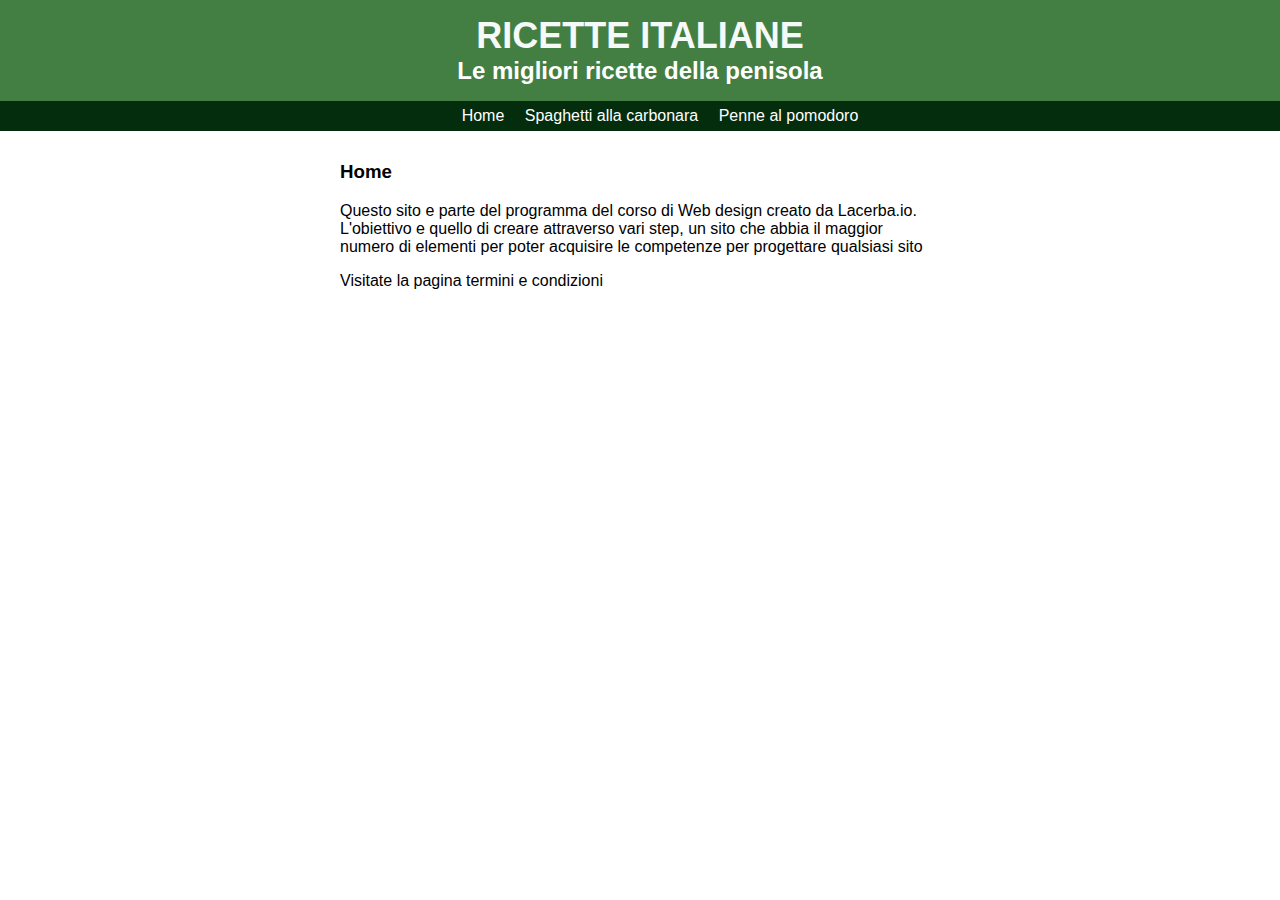
<file: index.html>
<!DOCTYPE html>
<html>

<head>
    <meta charset="UTF-8">
    <title>Ricette italiane</title>
    <link rel="stylesheet" type="text/css" href="style/main.css">
</head>

<body>

    <DIV id="header">
        <a href="index.html" id="head">
            <h1>Ricette italiane</h1>
            <h2>Le migliori ricette della penisola</h2>
        </a>
        <ul id="nav">
            <li><a href="index.html">Home</a></li>
            <li><a href="carbonara.html">Spaghetti alla carbonara</a></li>
            <li><a href="pomodoro.html">Penne al pomodoro</a></li>
        </ul>
    </DIV>
    <DIV>
        <DIV id="content">
            <h3>Home</h3>
            <p>Questo sito e parte del programma del corso di Web design creato da Lacerba.io.
                L'obiettivo e quello di creare attraverso vari step, un sito che abbia il maggior numero di elementi per
                poter acquisire
                le competenze per progettare qualsiasi sito</p>

            <p>Visitate la pagina <a href="term.html">termini e condizioni</a></p>
        </DIV>
</body>

</html>
</file>
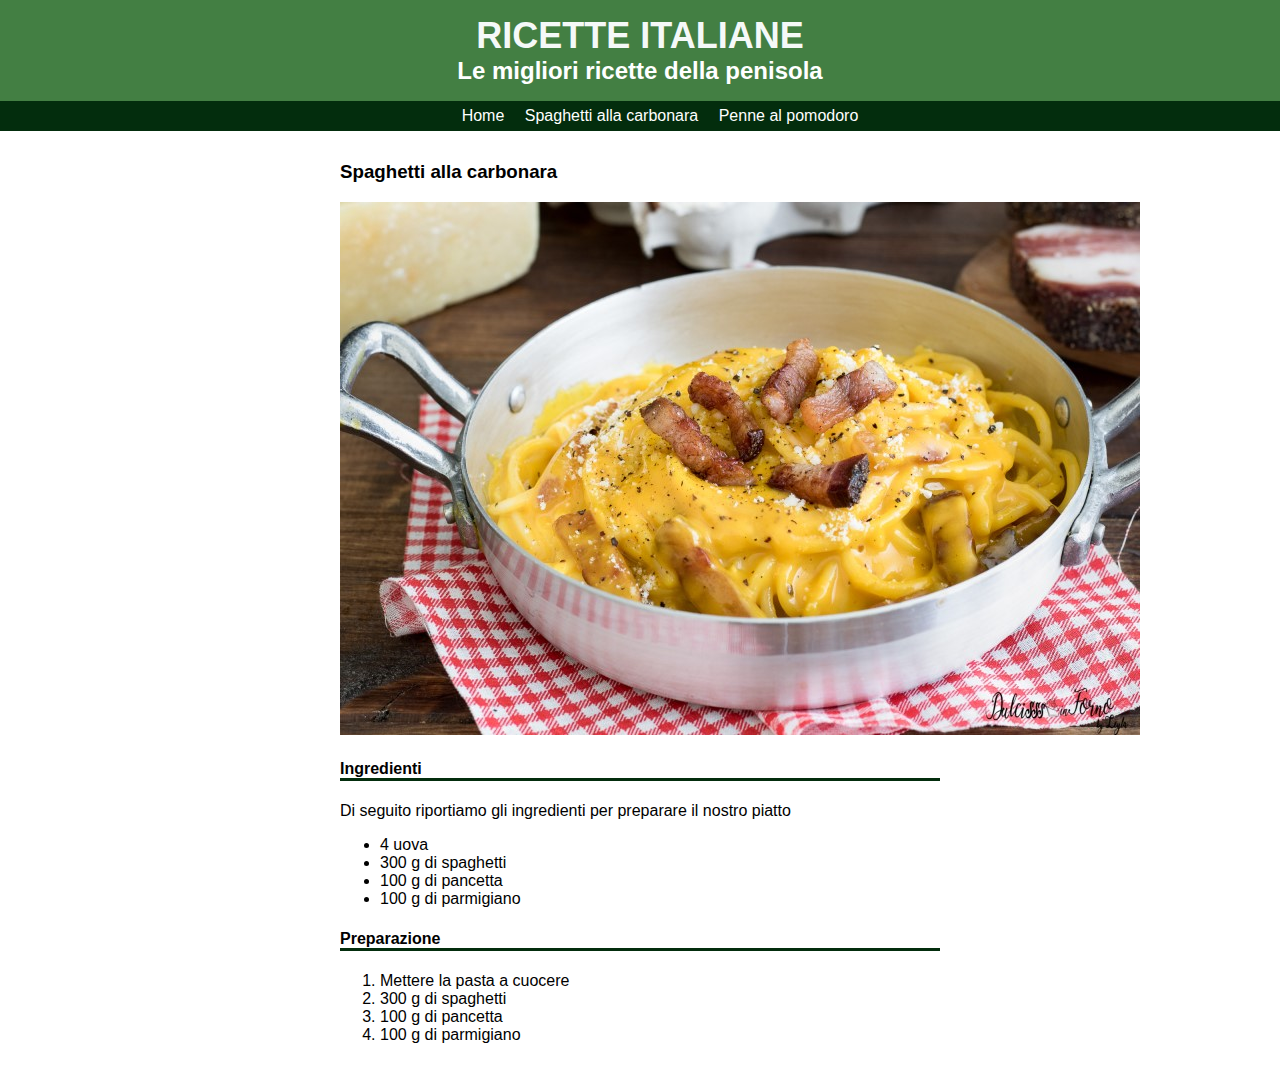
<file: carbonara.html>
<!DOCTYPE html>
<html>

<head>
    <meta charset="UTF-8">
    <title>Ricette italiane</title>
    <link rel="stylesheet" type="text/css" href="style/main.css">
</head>

<body>
    <DIV id="header">
        <a href="index.html" id="head">
            <h1>Ricette italiane</h1>
            <h2>Le migliori ricette della penisola</h2>
            <ul id="nav">
                <li><a href="index.html">Home</a></li>
                <li><a href="carbonara.html">Spaghetti alla carbonara</a></li>
                <li><a href="pomodoro.html">Penne al pomodoro</a></li>
            </ul>
    </DIV>
    <DIV id="content">
    <h3>Spaghetti alla carbonara</h3>
    <img src="immagini/spaghetti carbonara.jpeg" alt="Spaghetti alla carbonara">
    <h4>Ingredienti</h4>
    <p>Di seguito riportiamo gli ingredienti per preparare il nostro piatto</p>
    <ul>
        <li>4 uova</li>
        <li>300 g di spaghetti</li>
        <li>100 g di pancetta</li>
        <li>100 g di parmigiano</li>
    </ul>
    <h4>Preparazione</h4>
    <ol>
        <li>Mettere la pasta a cuocere</li>
        <li>300 g di spaghetti</li>
        <li>100 g di pancetta</li>
        <li>100 g di parmigiano</li>
        </DIV>
    </ol>
</body>

</html>
</file>
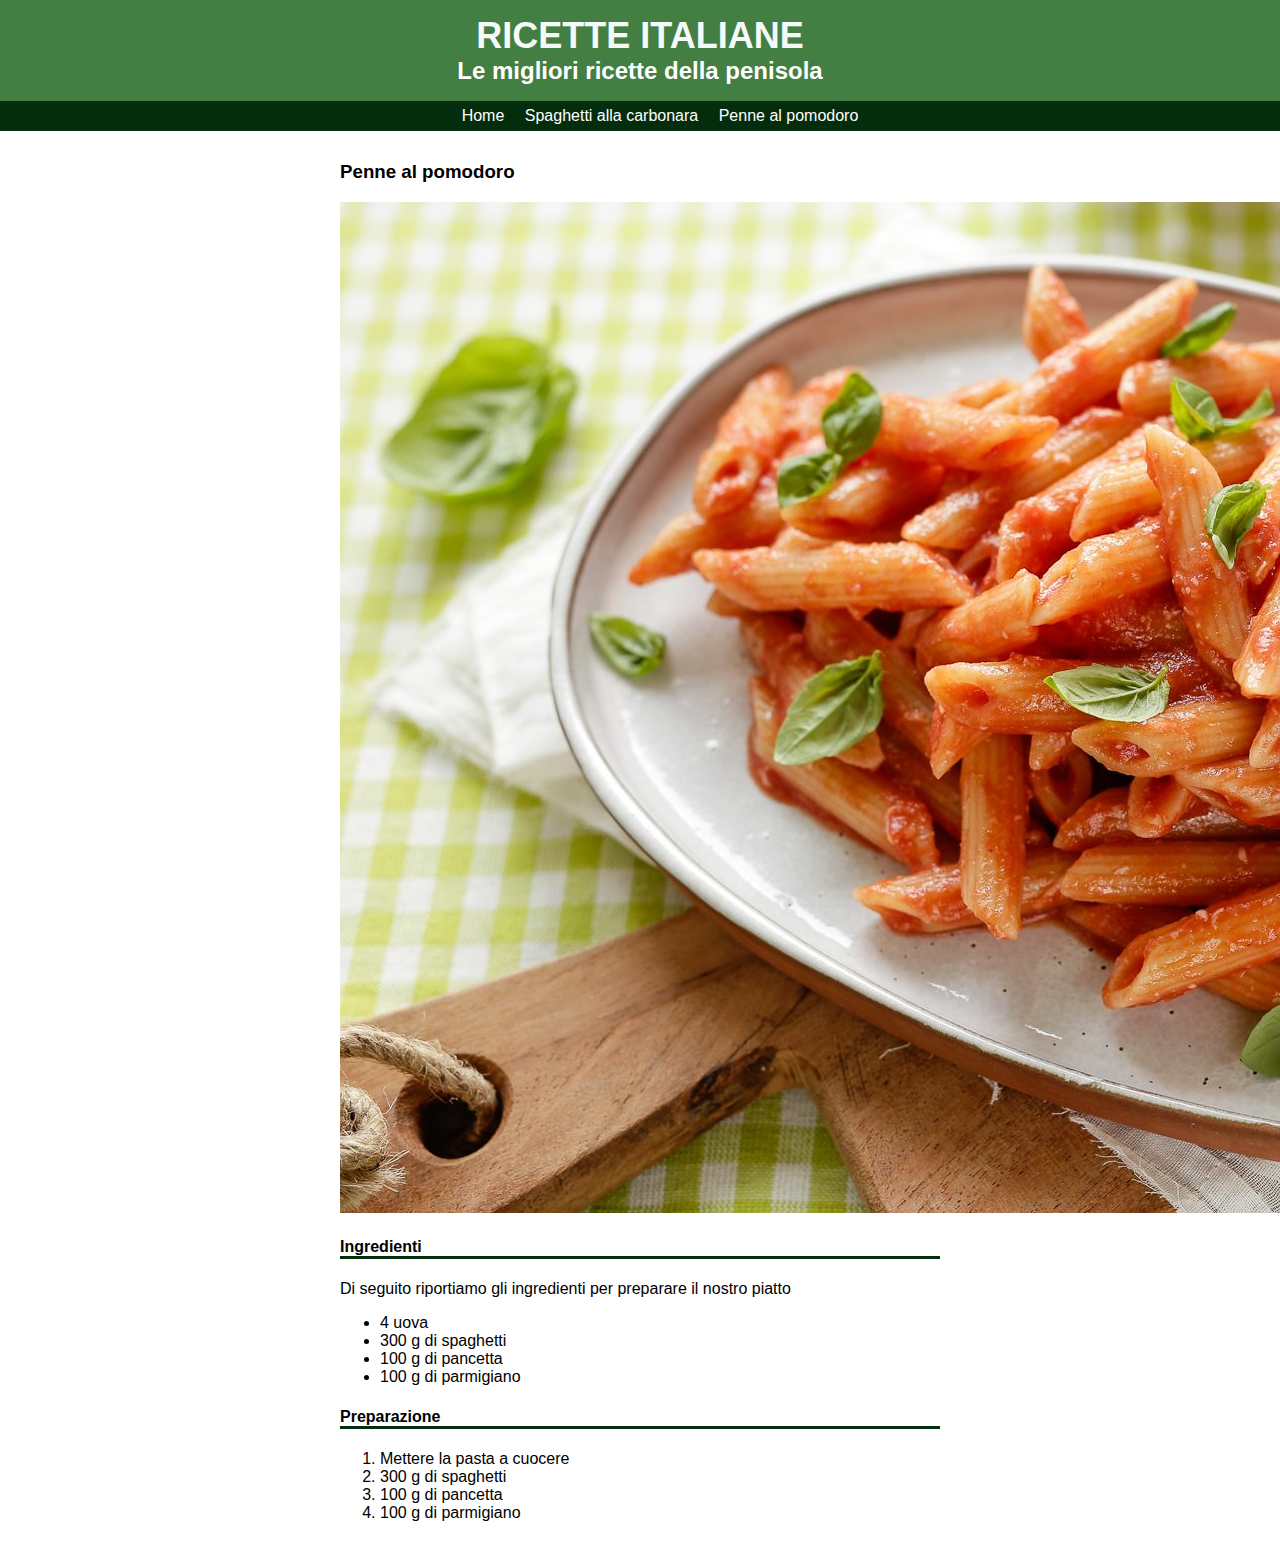
<file: pomodoro.html>
<!DOCTYPE html>
<html>

<head>
    <meta charset="UTF-8">
    <title>Ricette italiane</title>
    <link rel="stylesheet" type="text/css" href="style/main.css">
</head>

<body>
    <DIV id="header">
        <a href="index.html" id="head">
            <h1>Ricette italiane</h1>
            <h2>Le migliori ricette della penisola</h2>
        </a>
        <ul id="nav">
            <li><a href="index.html">Home</a></li>
            <li><a href="carbonara.html">Spaghetti alla carbonara</a></li>
            <li><a href="pomodoro.html">Penne al pomodoro</a></li>
        </ul>
    </DIV>
    </DIV>
    <DIV id="content">
        <h3>Penne al pomodoro</h3>
        <img src="immagini/penne pomodoro.jpeg" alt="Penne al pomodoro">
        <h4>Ingredienti</h4>
        <p>Di seguito riportiamo gli ingredienti per preparare il nostro piatto</p>
        <ul>
            <li>4 uova</li>
            <li>300 g di spaghetti</li>
            <li>100 g di pancetta</li>
            <li>100 g di parmigiano</li>
        </ul>
        <h4>Preparazione</h4>
        <ol>
            <li>Mettere la pasta a cuocere</li>
            <li>300 g di spaghetti</li>
            <li>100 g di pancetta</li>
            <li>100 g di parmigiano</li>
    </DIV>
    </ol>
</body>

</html>
</file>
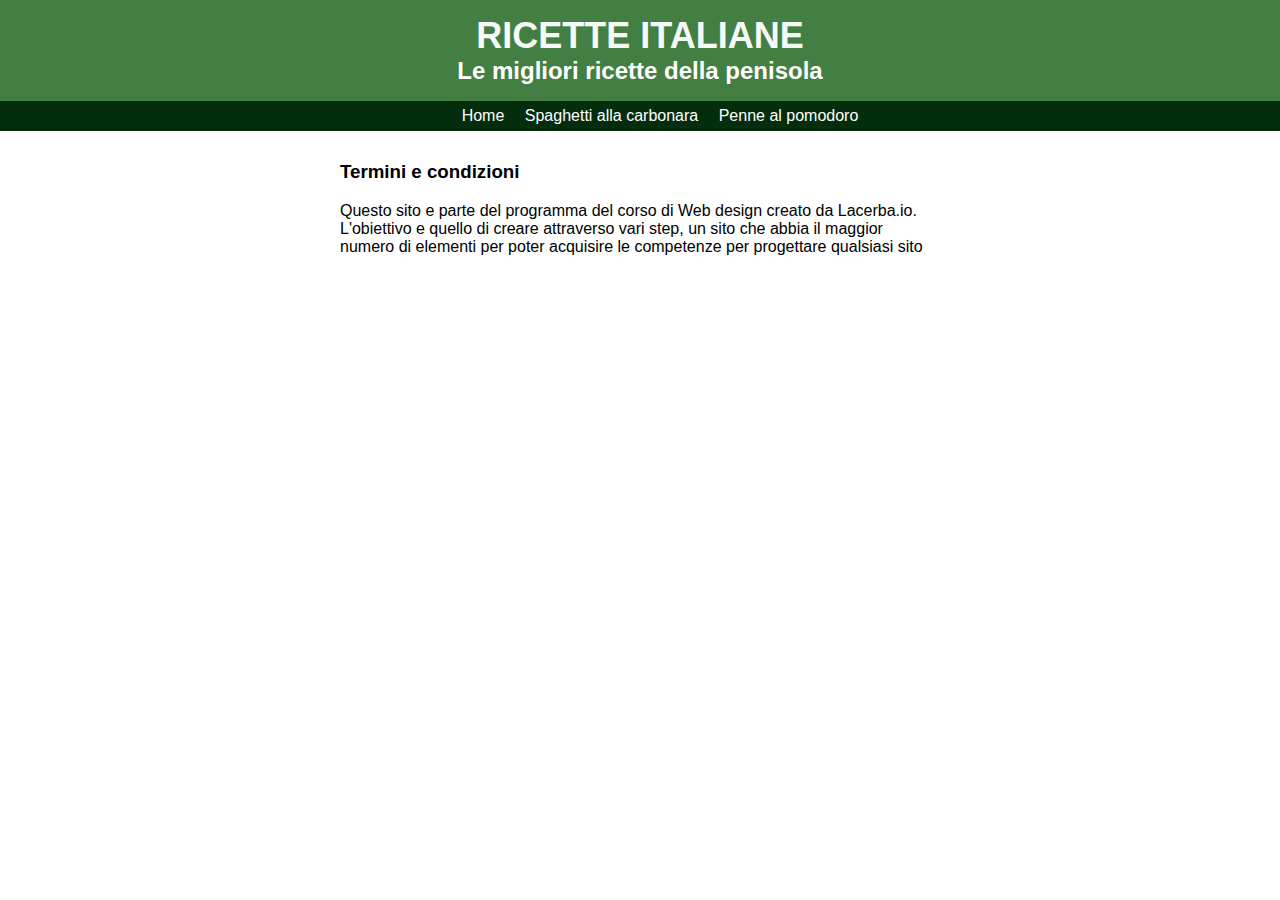
<file: term.html>
<!DOCTYPE html>
<html>

<head>
    <meta charset="UTF-8">
    <title>Ricette italiane</title>
    <link rel="stylesheet" type="text/css" href="style/main.css">
</head>

<body>

    <DIV id="header">
        <a href="index.html" id="head">
            <h1>Ricette italiane</h1>
            <h2>Le migliori ricette della penisola</h2>
        </a>
        <ul id="nav">
            <li><a href="index.html">Home</a></li>
            <li><a href="carbonara.html">Spaghetti alla carbonara</a></li>
            <li><a href="pomodoro.html">Penne al pomodoro</a></li>
        </ul>
    </DIV>
    <DIV id="content">
        <h3>Termini e condizioni</h3>
        <p>Questo sito e parte del programma del corso di Web design creato da Lacerba.io.
            L'obiettivo e quello di creare attraverso vari step, un sito che abbia il maggior numero di elementi per
            poter acquisire
            le competenze per progettare qualsiasi sito</p>
    </DIV>
    </ol>
</body>

</html>
</file>
<file: style/main.css>
body {
    font-family: arial, verdana, sans-serif;
    margin: 0;
}



/***********HEADER*************/
#header {
    background-color: rgb(67, 127, 67);
}

h1 {
    color: rgb(245, 249, 248);
    font-size: 36px;
    margin: 0;
    text-align: center;
    padding: 15px 0 0 0;
    text-transform: uppercase;

}

a {
    color: black;
    text-decoration: none;
}

h2 {
    text-align: center;
    margin: 0;
    color: #ffffff
}



#nav {
    background-color: #032d0d;
    text-align: center;
    list-style-type: none;
}

#nav li {
    display: inline-block;
    padding: 6px 8px 6px 8px;
}


#nav li a {
    color: #ffffff;
    text-decoration: none;
}


#nav li:hover {
    background-color: #039b26;
}

/***********CONTENT**************/

#content {
    width: 600px;
    margin: 30px auto;
}

#content h4 {
    border-bottom: #032d0d solid 3px;
}
</file>
